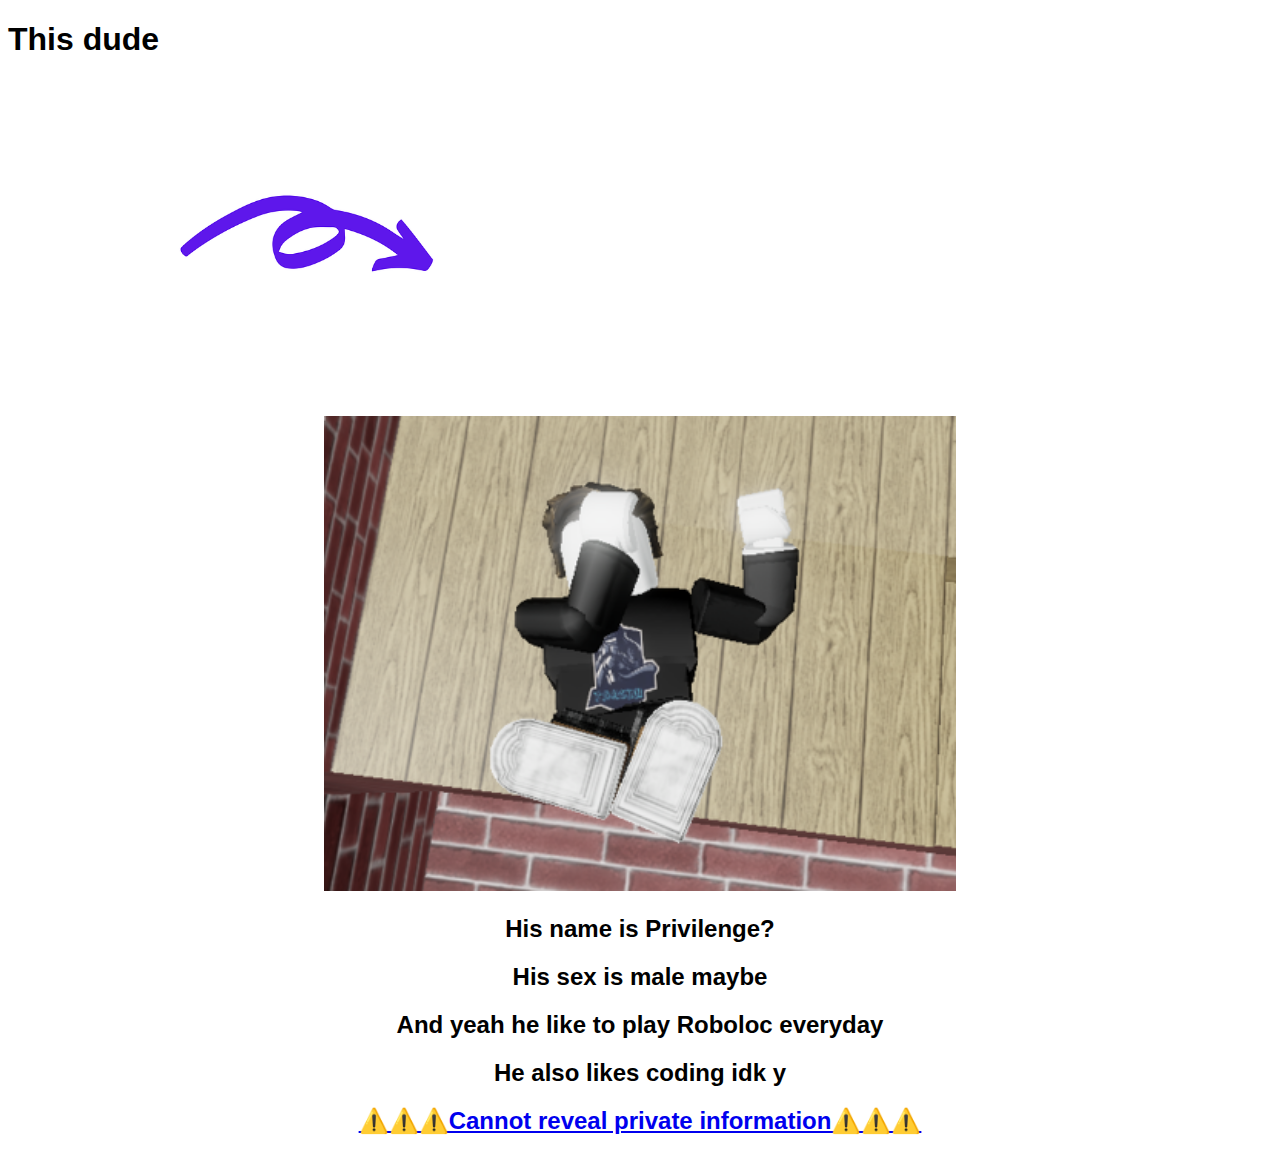
<file: about.html>
<!DOCTYPE html>
<html lang="en">
<head>
    <meta charset="UTF-8">
    <meta http-equiv="X-UA-Compatible" content="IE=edge">
    <meta name="viewport" content="width=device-width, initial-scale=1.0">
    <title>About boiii</title>
</head>
<body>

    <h1>This dude</h1>
    <p align="left"><img src="arrow.png" height="50%" width="50%"></p>
    <p align="center"><img src="priv2.png" height="50%" width="50%"></p>
    <h2>His name is Privilenge?</h1>
    <h2>His sex is male maybe</h1>
    <h2>And yeah he like to play Roboloc everyday</h1>
    <h2>He also likes coding idk y</h2>
    <a href="private.html"><h2>⚠️⚠️⚠️Cannot reveal private information⚠️⚠️⚠️</h2></a>

    <style>

        h1{
            font-family: 'Gill Sans', 'Gill Sans MT', Calibri, 'Trebuchet MS', sans-serif;
        }

        h2{
            font-family: 'Gill Sans', 'Gill Sans MT', Calibri, 'Trebuchet MS', sans-serif;
            text-align: center;
        }

        a{
            text-align: center;

        }

    </style>
    
</body>
</html>
</file>
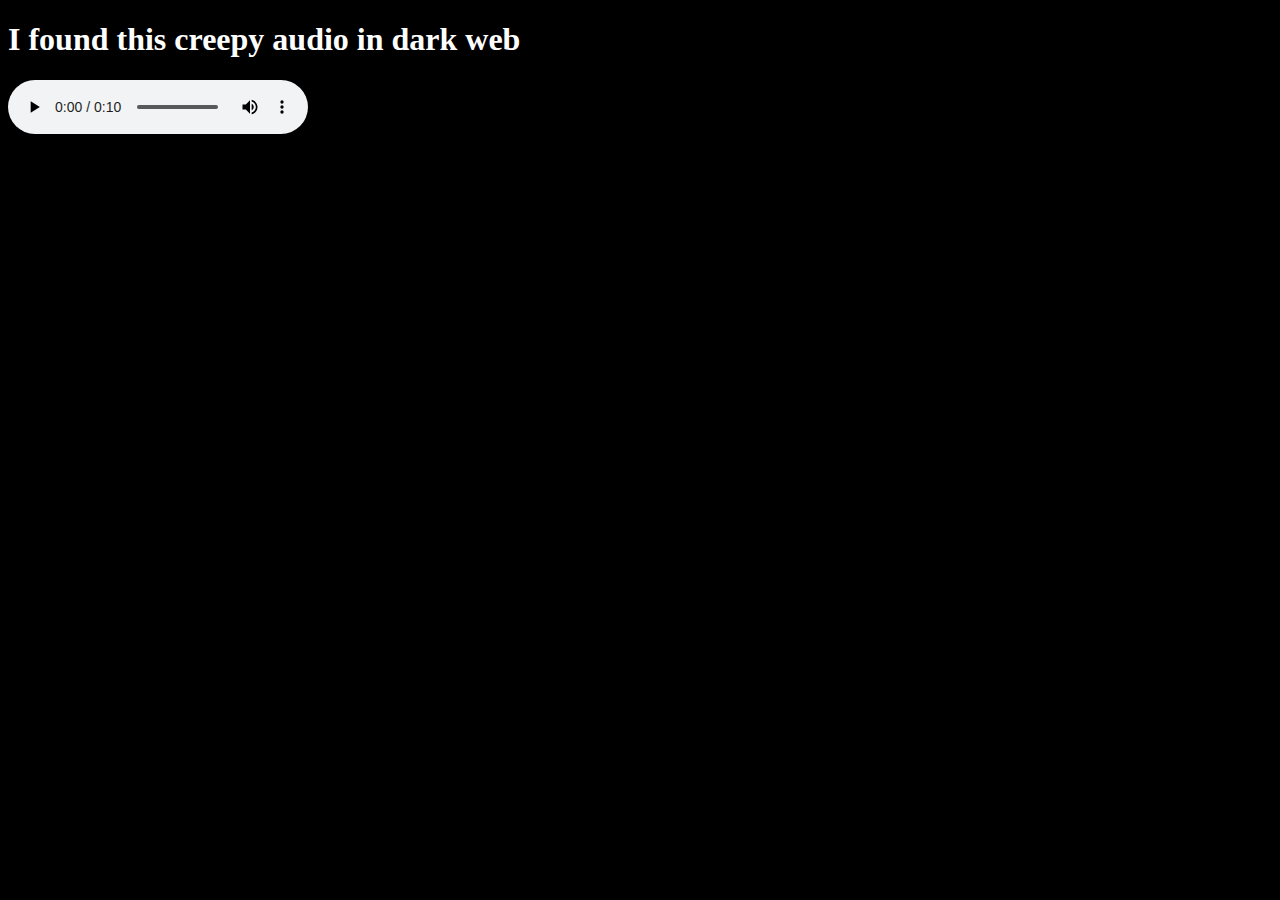
<file: nothing.html>
<!DOCTYPE html>
<html lang="en">
<head>
    <meta charset="UTF-8">
    <meta http-equiv="X-UA-Compatible" content="IE=edge">
    <meta name="viewport" content="width=device-width, initial-scale=1.0">
    <title>?</title>
</head>
<body style="background-color: black;">
    
    <h1>I found this creepy audio in dark web</h1>
    <audio controls>
        <source src="videoplayback.mp3">
    </audio>

    <style>
        h1{
            color: white;
            font-family: Cambria, Cochin, Georgia, Times, 'Times New Roman', serif;
        }
    </style>

</body>
</html>
</file>
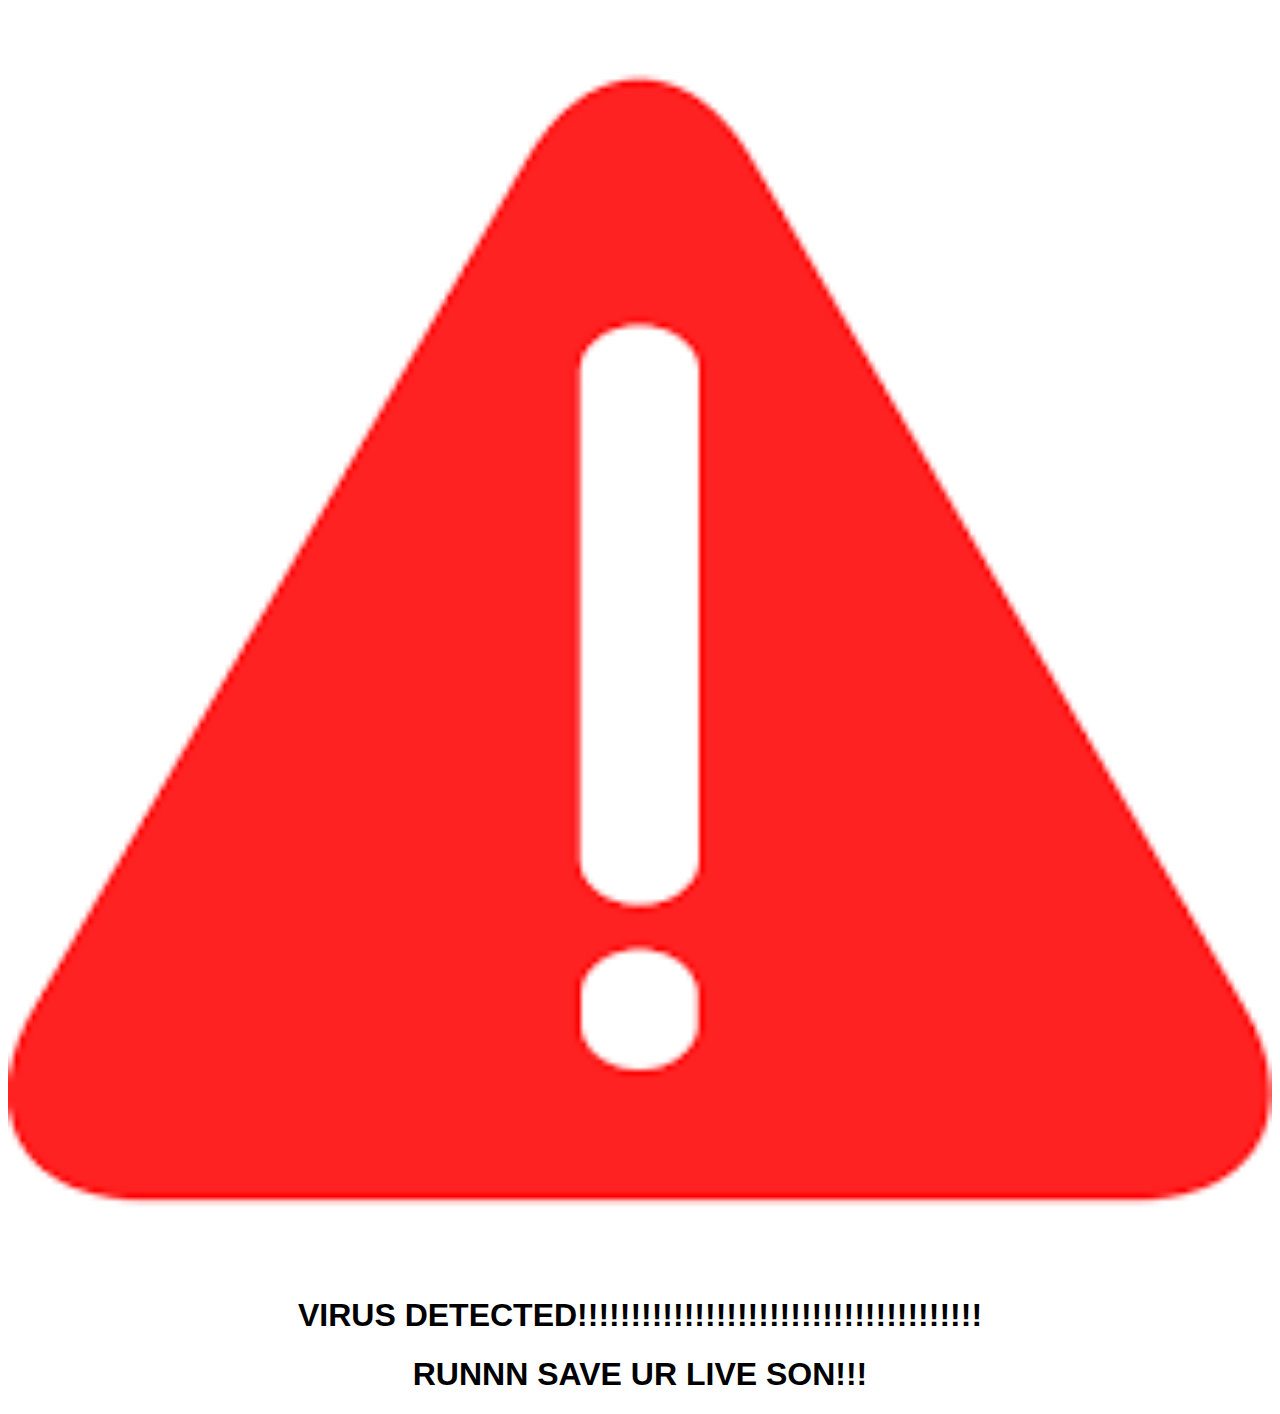
<file: private.html>
<!DOCTYPE html>
<html lang="en">
<head>
    <meta charset="UTF-8">
    <meta http-equiv="X-UA-Compatible" content="IE=edge">
    <meta name="viewport" content="width=device-width, initial-scale=1.0">
    <title>⚠️⚠️⚠️WARNING!!!⚠️⚠️⚠️</title>
</head>
<body>

    <img src="warning.png" width="100%" height="100%">
    <h1>VIRUS DETECTED!!!!!!!!!!!!!!!!!!!!!!!!!!!!!!!!!!!!!!</h1>
    <h1>RUNNN SAVE UR LIVE SON!!!</h1>

    <style>
        h1{
            text-align: center;
            font-family: 'Trebuchet MS', 'Lucida Sans Unicode', 'Lucida Grande', 'Lucida Sans', Arial, sans-serif;
        }
    </style>

    
</body>
</html>
</file>
